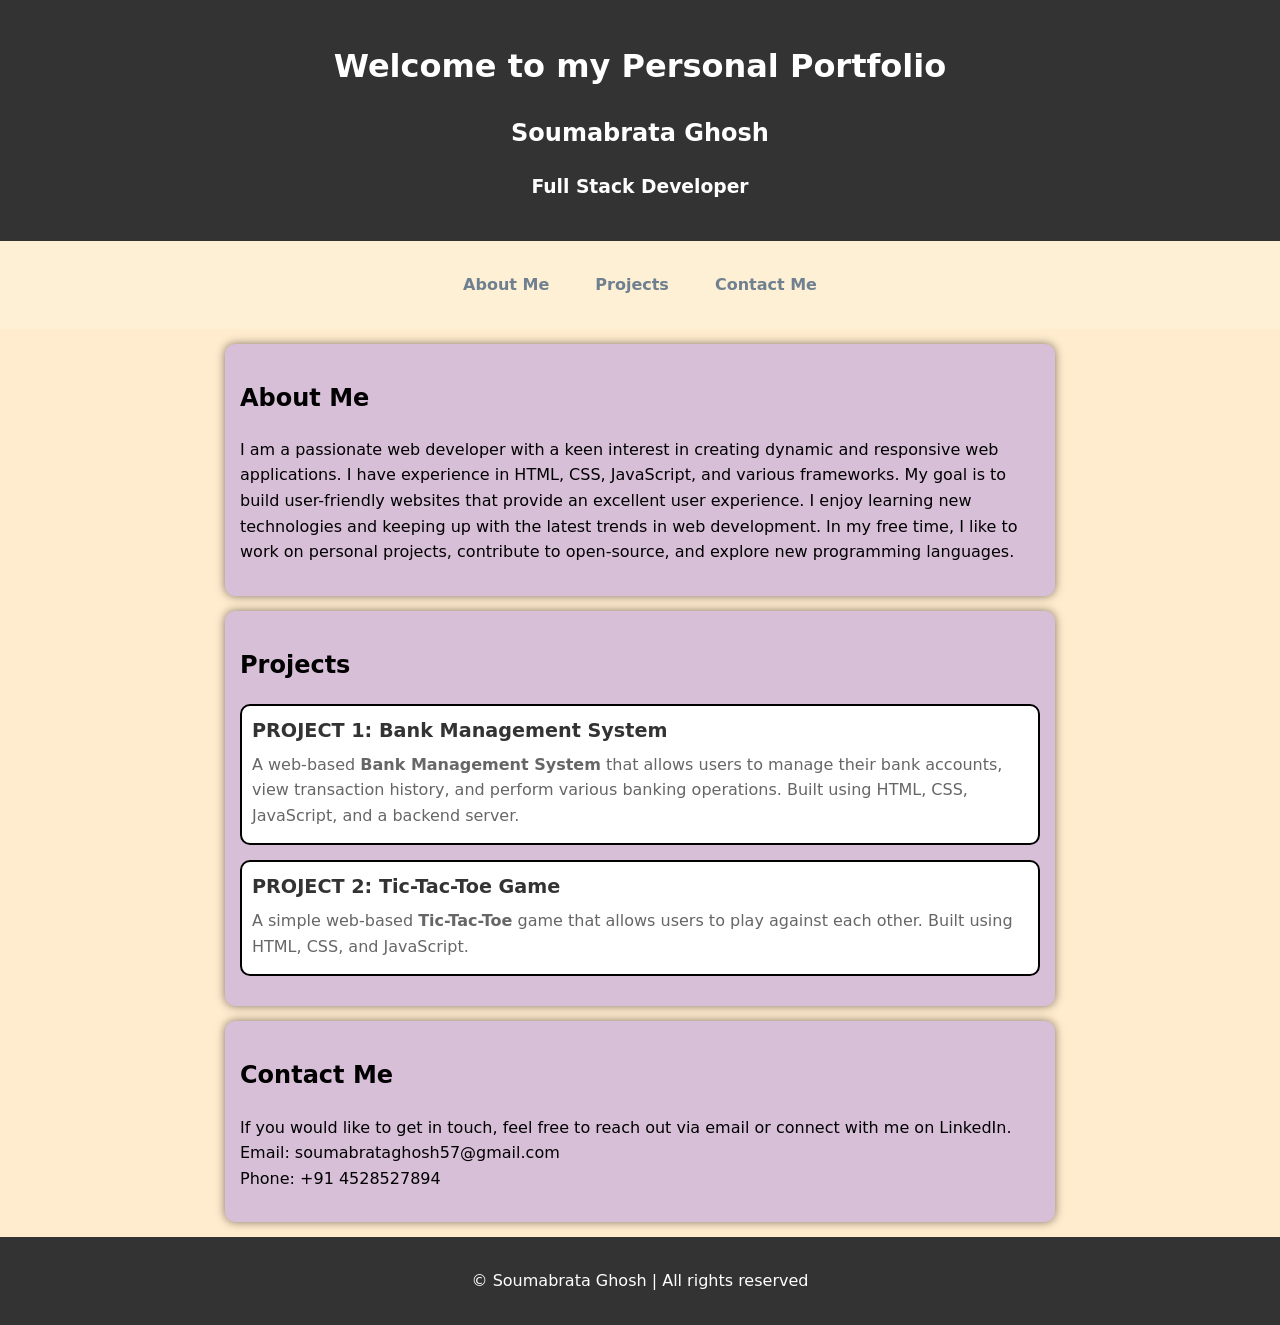
<file: index.html>
<!DOCTYPE html>
<html lang="en">

<head>
  <meta charset="UTF-8">
  <meta name="viewport" content="width=device-width, initial-scale=1.0">
  <title>PERSONAL PORTFOLIO</title>
  <link rel="stylesheet" href="index.css">
</head>

<body>
  <main>
    <header>
      <h1>Welcome to my Personal Portfolio</h1>
      <h2>Soumabrata Ghosh</h2>
      <h3>Full Stack  Developer</h3>
    </header>

    <nav>
      <ul>
        <li><a href="#about">About Me</a></li>
        <li><a href="#projects">Projects</a></li>
        <li><a href="#contact">Contact Me</a></li>
      </ul>
    </nav>

    <section id="about">
      <h2>About Me</h2>
      <p>
        I am a passionate web developer with a keen interest in creating dynamic and responsive web applications. I have
        experience in HTML, CSS, JavaScript, and various frameworks. My goal is to build user-friendly websites that
        provide an excellent user experience.
        I enjoy learning new technologies and keeping up with the latest trends in web development. In my free time, I
        like to work on personal projects, contribute to open-source, and explore new programming languages.
      </p>
    </section>
    <section id="projects">
      <h2>Projects</h2>
      <div class="project">
        <h3>PROJECT 1: Bank Management System</h3>
        <p>
          A web-based <b>Bank Management System</b> that allows users to manage their bank accounts, view transaction
          history, and perform various banking operations. Built using HTML, CSS, JavaScript, and a backend server.
        </p>
      </div>
      <div class="project">
        <h3>PROJECT 2: Tic-Tac-Toe Game</h3>
        <p>
          A simple web-based <b>Tic-Tac-Toe</b> game that allows users to play against each other. Built using HTML,
          CSS, and JavaScript.
        </p>
      </div>
    </section>
    <section id="contact">
      <h2>Contact Me</h2>
      <p>
        If you would like to get in touch, feel free to reach out via email or connect with me on LinkedIn.
        <br>
        Email: soumabrataghosh57@gmail.com
        <br>
        Phone: +91 4528527894
      </p>
    </section>
  </main>

  <footer>
    <p>&copy; Soumabrata Ghosh | All rights reserved</p>
  </footer>
</body>


</html>
</file>
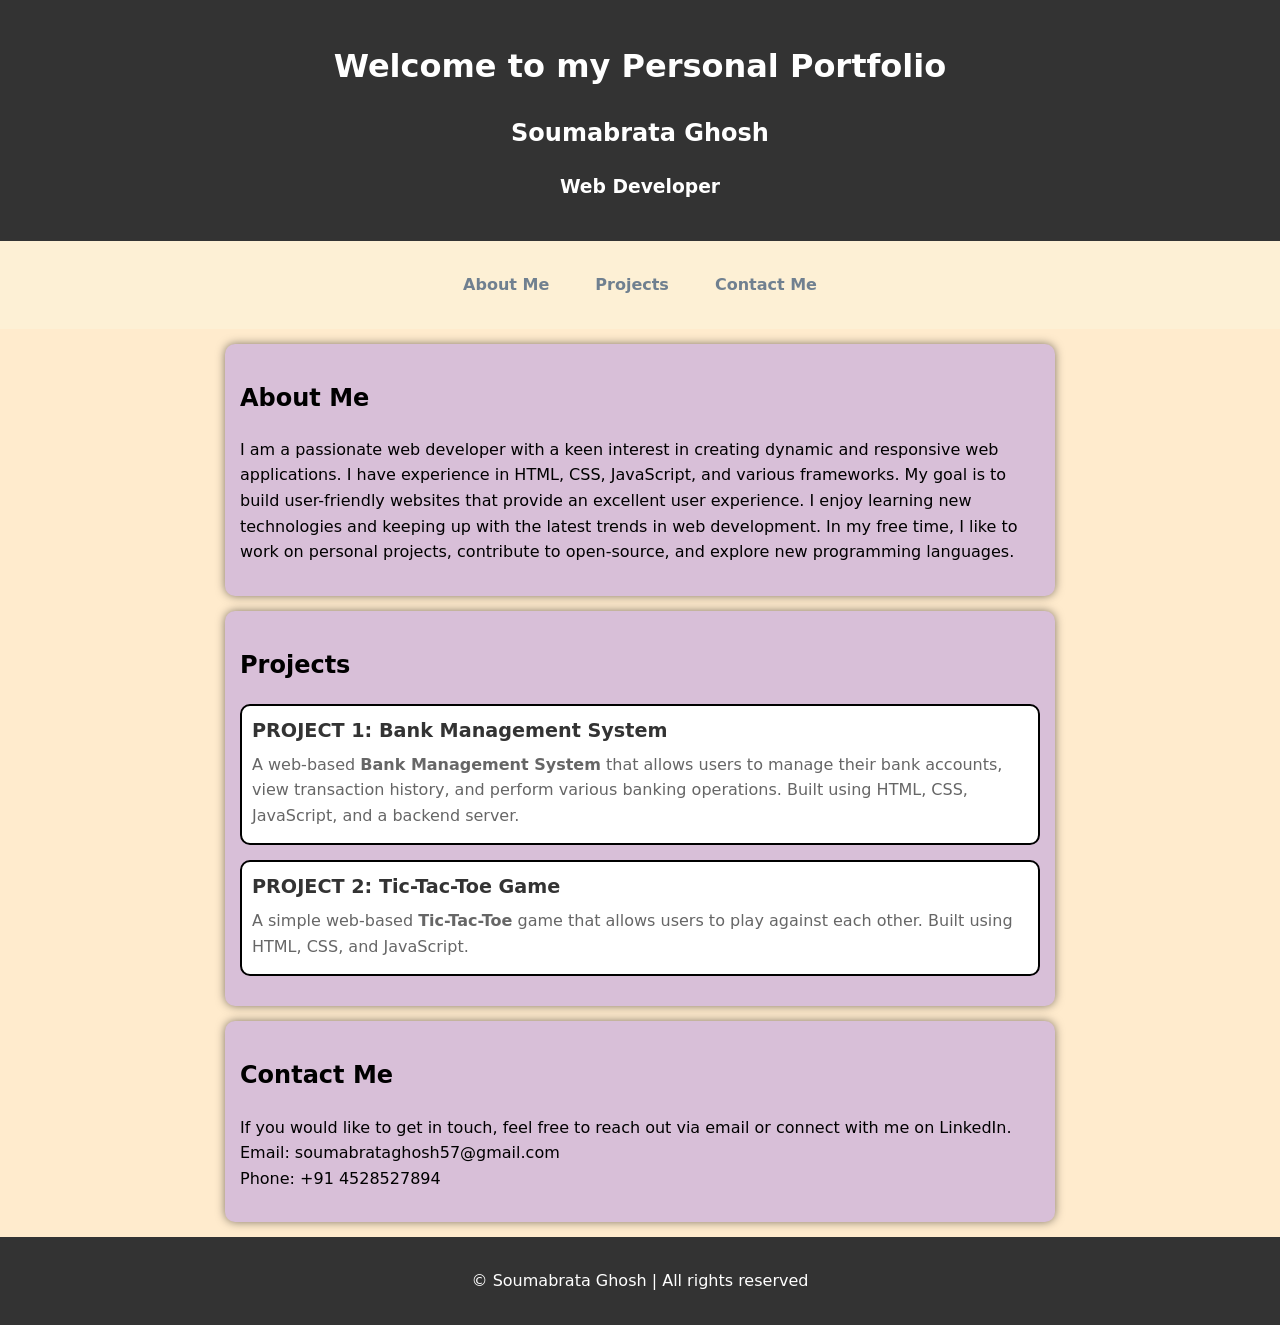
<file: PORTFOLIO/index.html>
<!DOCTYPE html>
<html lang="en">

<head>
  <meta charset="UTF-8">
  <meta name="viewport" content="width=device-width, initial-scale=1.0">
  <title>PERSONAL PORTFOLIO</title>
  <link rel="stylesheet" href="index.css">
</head>

<body>
  <main>
    <header>
      <h1>Welcome to my Personal Portfolio</h1>
      <h2>Soumabrata Ghosh</h2>
      <h3>Web Developer</h3>
    </header>

    <nav>
      <ul>
        <li><a href="#about">About Me</a></li>
        <li><a href="#projects">Projects</a></li>
        <li><a href="#contact">Contact Me</a></li>
      </ul>
    </nav>

    <section id="about">
      <h2>About Me</h2>
      <p>
        I am a passionate web developer with a keen interest in creating dynamic and responsive web applications. I have
        experience in HTML, CSS, JavaScript, and various frameworks. My goal is to build user-friendly websites that
        provide an excellent user experience.
        I enjoy learning new technologies and keeping up with the latest trends in web development. In my free time, I
        like to work on personal projects, contribute to open-source, and explore new programming languages.
      </p>
    </section>
    <section id="projects">
      <h2>Projects</h2>
      <div class="project">
        <h3>PROJECT 1: Bank Management System</h3>
        <p>
          A web-based <b>Bank Management System</b> that allows users to manage their bank accounts, view transaction
          history, and perform various banking operations. Built using HTML, CSS, JavaScript, and a backend server.
        </p>
      </div>
      <div class="project">
        <h3>PROJECT 2: Tic-Tac-Toe Game</h3>
        <p>
          A simple web-based <b>Tic-Tac-Toe</b> game that allows users to play against each other. Built using HTML,
          CSS, and JavaScript.
        </p>
      </div>
    </section>
    <section id="contact">
      <h2>Contact Me</h2>
      <p>
        If you would like to get in touch, feel free to reach out via email or connect with me on LinkedIn.
        <br>
        Email: soumabrataghosh57@gmail.com
        <br>
        Phone: +91 4528527894
      </p>
    </section>
  </main>

  <footer>
    <p>&copy; Soumabrata Ghosh | All rights reserved</p>
  </footer>
</body>


</html>
</file>
<file: index.css>
/* Reset & Base Styles */
html,
body {
  height: 100%;
  margin: 0;
  padding: 0;
}

body {
  display: flex;
  flex-direction: column;
  min-height: 100vh;
  background-color: blanchedalmond;
  font-family: system-ui, -apple-system, BlinkMacSystemFont, 'Segoe UI', Roboto, Oxygen, Ubuntu, Cantarell, 'Open Sans', 'Helvetica Neue', sans-serif;
  font-size: 16px;
  line-height: 1.6;
}

main {
  flex: 1;
}

/* Header */
header {
  background: #333;
  color: white;
  padding: 20px;
  text-align: center;
}

/* Navigation */
nav {
  display: flex;
  justify-content: center;
  padding: 1rem;
  background-color: #fdf0d5;
}

nav ul {
  display: flex;
  justify-content: center;
  align-items: center;
  gap: 1rem;
  list-style: none;
  padding: 0;
  margin: 0;
  flex-direction: row;
}

nav ul li {
  margin: 5px;
  text-align: center;
}

nav ul li a {
  text-decoration: none;
  color: slategrey;
  font-weight: bold;
  padding: 10px;
  display: block;
  transition: background-color 0.3s;
}

nav ul li a:hover {
  background-color: thistle;
  border-radius: 5px;
}

/* Section Styles */
section {
  margin: 15px auto;
  padding: 15px;
  background-color: thistle;
  border-radius: 10px;
  box-shadow: 0 0 10px rgba(0, 0, 0, 0.5);
  width: 90%;
  max-width: 800px;
}

/* Project Cards */
.project {
  max-width: 100%;
  margin: 15px auto;
  padding: 10px;
  border: 2px solid black;
  border-radius: 10px;
  transition: transform 0.3s, box-shadow 0.3s;
  background-color: #fff;
}

.project:hover {
  transform: scale(1.03);
  box-shadow: 0 4px 20px rgba(0, 0, 0, 0.3);
}

.project h3 {
  margin: 0;
  font-size: 1.2em;
  color: #333;
}

.project p {
  margin: 5px 0;
  color: #666;
}

/* Footer */
footer {
  background: #333;
  color: white;
  text-align: center;
  padding: 15px;
  margin-top: auto;
}

/* Responsive Styles */
@media (max-width: 768px) {
  body {
    font-size: 15px;
  }

  header h1 {
    font-size: 1.5em;
  }

  header h2,
  header h3 {
    font-size: 1.1em;
  }

  nav ul {
    flex-direction: column;
    align-items: center;
  }

  nav ul li {
    margin: 8px 0;
  }

  section {
    margin: 10px;
    padding: 10px;
    width: 95%;
  }

  .project {
    padding: 8px;
  }

  .project h3 {
    font-size: 1em;
  }
}
</file>
<file: PORTFOLIO/index.css>
/* Reset & Base Styles */
html,
body {
  height: 100%;
  margin: 0;
  padding: 0;
}

body {
  display: flex;
  flex-direction: column;
  min-height: 100vh;
  background-color: blanchedalmond;
  font-family: system-ui, -apple-system, BlinkMacSystemFont, 'Segoe UI', Roboto, Oxygen, Ubuntu, Cantarell, 'Open Sans', 'Helvetica Neue', sans-serif;
  font-size: 16px;
  line-height: 1.6;
}

main {
  flex: 1;
}

/* Header */
header {
  background: #333;
  color: white;
  padding: 20px;
  text-align: center;
}

/* Navigation */
nav {
  display: flex;
  justify-content: center;
  padding: 1rem;
  background-color: #fdf0d5;
}

nav ul {
  display: flex;
  justify-content: center;
  align-items: center;
  gap: 1rem;
  list-style: none;
  padding: 0;
  margin: 0;
  flex-direction: row;
}

nav ul li {
  margin: 5px;
  text-align: center;
}

nav ul li a {
  text-decoration: none;
  color: slategrey;
  font-weight: bold;
  padding: 10px;
  display: block;
  transition: background-color 0.3s;
}

nav ul li a:hover {
  background-color: thistle;
  border-radius: 5px;
}

/* Section Styles */
section {
  margin: 15px auto;
  padding: 15px;
  background-color: thistle;
  border-radius: 10px;
  box-shadow: 0 0 10px rgba(0, 0, 0, 0.5);
  width: 90%;
  max-width: 800px;
}

/* Project Cards */
.project {
  max-width: 100%;
  margin: 15px auto;
  padding: 10px;
  border: 2px solid black;
  border-radius: 10px;
  transition: transform 0.3s, box-shadow 0.3s;
  background-color: #fff;
}

.project:hover {
  transform: scale(1.03);
  box-shadow: 0 4px 20px rgba(0, 0, 0, 0.3);
}

.project h3 {
  margin: 0;
  font-size: 1.2em;
  color: #333;
}

.project p {
  margin: 5px 0;
  color: #666;
}

/* Footer */
footer {
  background: #333;
  color: white;
  text-align: center;
  padding: 15px;
  margin-top: auto;
}

/* Responsive Styles */
@media (max-width: 768px) {
  body {
    font-size: 15px;
  }

  header h1 {
    font-size: 1.5em;
  }

  header h2,
  header h3 {
    font-size: 1.1em;
  }

  nav ul {
    flex-direction: column;
    align-items: center;
  }

  nav ul li {
    margin: 8px 0;
  }

  section {
    margin: 10px;
    padding: 10px;
    width: 95%;
  }

  .project {
    padding: 8px;
  }

  .project h3 {
    font-size: 1em;
  }
}
</file>
